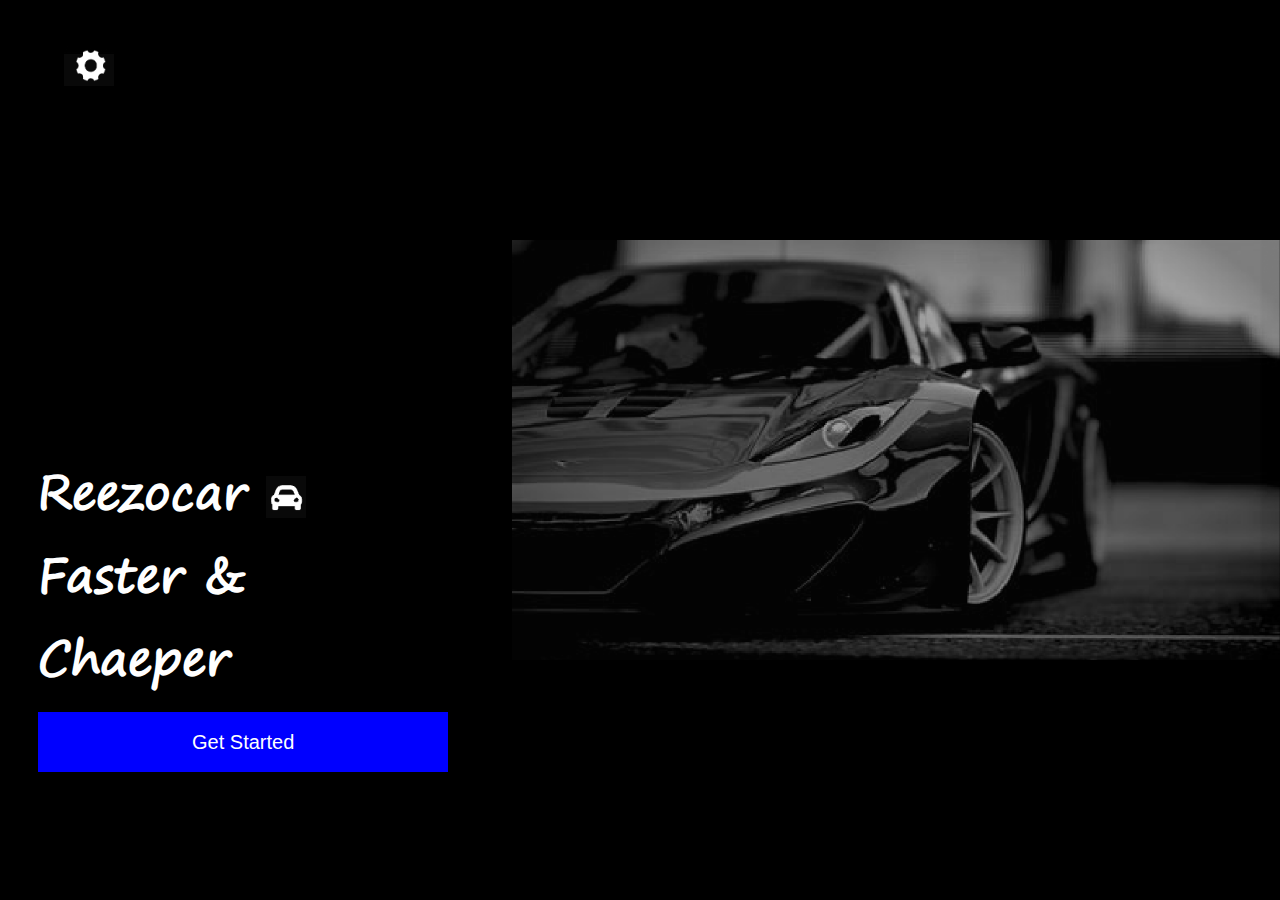
<file: code1/index.html>
<!DOCTYPE html>
<html>
	<head>
		<meta charset="utf-8">
		<title></title>
		<link rel="stylesheet" type="text/css" href="css/public.css"/>
		<link rel="stylesheet" type="text/css" href="css/style.css"/>
	</head>
	<body>
		<div class="index">
			<img src="img/3.png" class="setting" >
			<img src="img/ren.png" class="ren">
			<div class="left">
				<div class="text">
					<h3>Reezocar <img src="img/2.png" ></h3>
					<h3>Faster & Chaeper</h3>
					<button type="button"><a href="page2.html">Get Started</a></button>
				</div>
			</div>
			<div class="right">
				
				<img src="img/1.png" >
			</div>
		</div>
		
	</body>
</html>
</file>
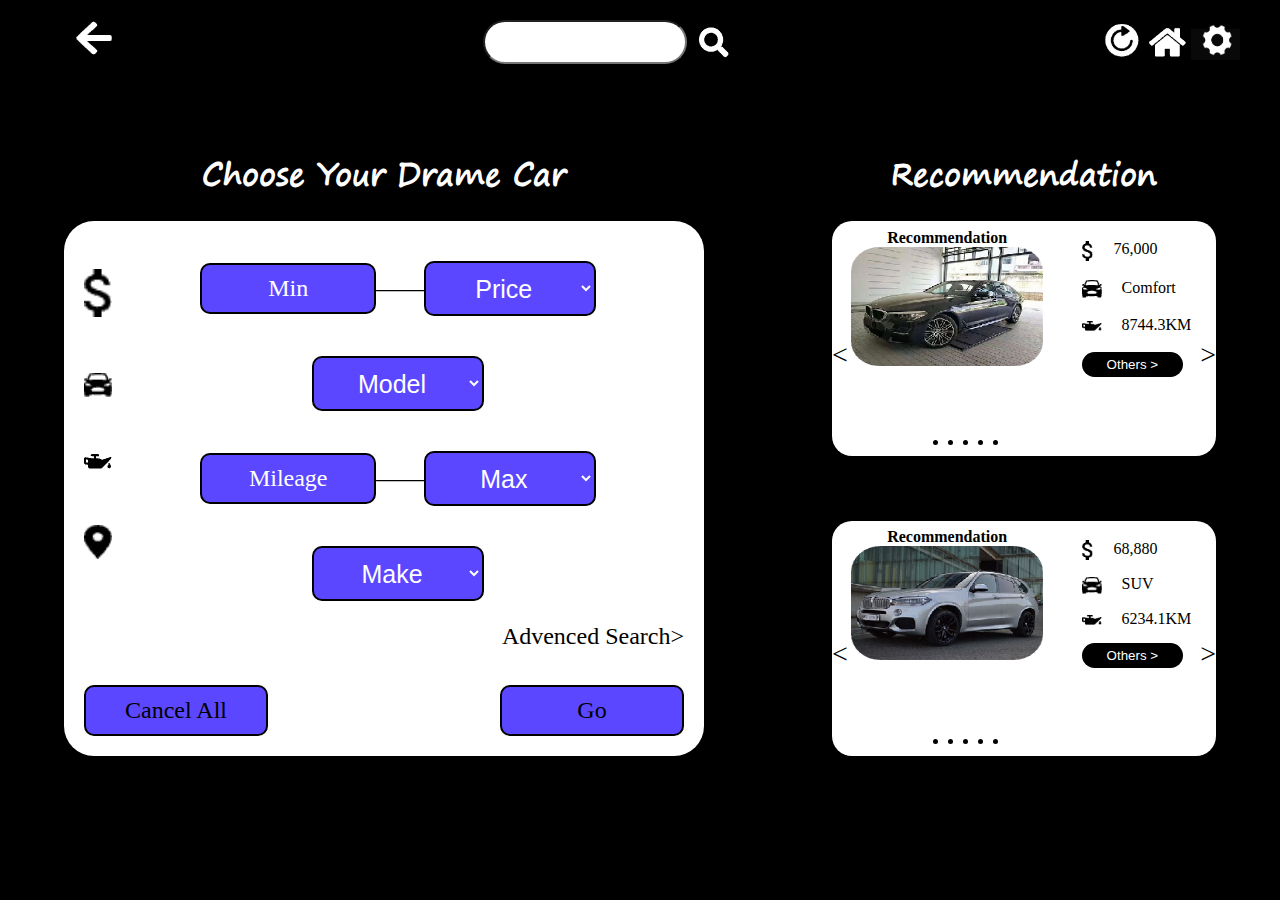
<file: code1/page2.html>
<!DOCTYPE html>
<html>
	<head>
		<meta charset="utf-8">
		<title></title>
		<link rel="stylesheet" type="text/css" href="css/public.css"/>
		<link rel="stylesheet" type="text/css" href="css/p2.css"/>
	</head>
	<body>
		<div class="p2">
			<div class="header">
				<div class="back">
					<a href="index.html"><img src="img/back.png" ></a>
				</div>
				<div class="search">
				<input type="" name="" id="inp" value="" onChange="yanzheng()" />
				<img src="img/search.png" onClick="yanzheng()">
				</div>
				<div class="more">
					<img src="img/refresh.png" >
					<img src="img/home.png" >
					<a href="page3.html"><img src="img/3.png" ></a>
				</div>
			</div>
			 <div class="cont">
				 <div class="left">
				  <h3>Choose Your Drame Car</h3>
				  <div class="box">
					  <div class="shang">
						  <div class="icon">
							  <img src="img/i1.png" >
							  <img src="img/i2.png" >
							  <img src="img/i3.png" >
							  <img src="img/i4.png" >
						  </div>
						  <div class="btn-11">
						  							 <div class="row">
						  								<select name="" id="price1">
						  									<option value="0" disabled="disabled" selected="selected">Price</option>
						  									<option value="10000"  >10000</option>
						  									<option value="20000"  >20000</option>
						  									<option value="30000"  >30000</option>
						  								</select>	  
						  							 </div>
						  							 <div class="row">
						  								<select name="" id="model1">
						  									<option value="0" disabled="disabled" selected="selected">Model</option>
						  									<option value="10000"  >SUV</option>
						  									<option value="20000"  >Comfort</option>
						  									 
						  								</select>	  
						  							 </div>
						  							 <div class="row">
						  							 	<select name="" id="mileage1">
						  							 		<option value="0" disabled="disabled" selected="selected">Mileage</option>
						  							 		<option value="10000"  >6000</option>
						  							 		<option value="20000"  >10000</option>
						  							 		 
						  							 	</select>	
						  							 </div>
						  							 <div class="row">
						  							 	<select name="" id="make1">
						  							 		<option value="0" disabled="disabled" selected="selected">Make</option>
						  							 		<option value="10000"  >6000</option>
						  							 		<option value="20000"  >10000</option>
						  							 		 
						  							 	</select>	 
						  							 </div>
						  </div>
						  <div class="btn-1">
							 <div class="row">
								 <span>Min</span>—— 
								 <select name="" id="price2">
								 	<option value="0" disabled="disabled" selected="selected">Price</option>
								 	<option value="10000"  >10000</option>
								 	<option value="20000"  >20000</option>
								 	<option value="30000"  >30000</option>
								 </select>	  
							 </div>
							 <div class="row">
								 <select name="" id="model2">
								 	<option value="0" disabled="disabled" selected="selected">Model</option>
								 	<option value="10000"  >SUV</option>
								 	<option value="20000"  >Comfort</option>
								 	 
								 </select>	  
							 </div>
							 <div class="row">
							 	 <span>Mileage</span>——
								  <select name="" id="mileage2">
								 	<option value="0" disabled="disabled" selected="selected">Max</option>
								 	<option value="10000"  >6000</option>
								 	<option value="20000"  >10000</option>
								 	 
								 </select>	 
							 </div>
							 <div class="row">
							 	<select name="" id="make2">
							 		<option value="0" disabled="disabled" selected="selected">Make</option>
							 		<option value="10000"  >Melbourne</option>
							 		<option value="20000"  >Sydney</option>
							 		<option value="20000"  >Brisbane</option> 
							 	</select>	 
							 </div>
						  </div>
					  </div>
					  <div class="m btn">	<select name="" id="other">
							 		<option value="0" disabled="disabled" selected="selected">Others</option>
							 		<option value="10000"  >6000</option>
							 		<option value="20000"  >10000</option>
							 		 
							 	</select>	 </div>
					  <p>Advenced Search></p>
					  <div class="btn-2">
						  <span>Cancel All</span>
						  <span class="l" onClick="yanzheng2()">Go</span>
						  <span class="m" onClick="yanzheng1()">Go</span>
					  </div>
				  </div>
				 </div>
				 <div class="right">
				 	<h3>Recommendation</h3>
					<div class="card-box">
						
					
					<div class="card">
					
						<div class="swiper">
							<div class="item">
									
								 
								<div class="item-left">
									<h4>Recommendation</h4>
									<img src="img/p1.png" >
									</div>
								<div class="item-right">
									<div><img src="img/i1.png" ><span>76,000</span></div>
									<div><img src="img/i2.png" ><span>Comfort</span> </div>
									<div><img src="img/i3.png" ><span>8744.3KM</span></div>
									<div><button type="button">Others ></button></div>
								</div>
							</div>
						</div>
						<div class="change">
							<span><</span>
							<span>></span>
						</div>
						<div class="point">
							<ul>
								<li></li>
								<li></li>
								<li></li>
								<li></li>
								<li></li>
							</ul>
						</div>
					</div>
					<div class="card">
					
						<div class="swiper">
							<div class="item">
									
								 
								<div class="item-left">
									<h4>Recommendation</h4>
									<img src="img/p2.png" >
									</div>
								<div class="item-right">
									<div><img src="img/i1.png" ><span>68,880</span></div>
									<div><img src="img/i2.png" ><span>SUV</span> </div>
									<div><img src="img/i3.png" ><span>6234.1KM</span></div>
									<div><button type="button">Others ></button></div>
								</div>
							</div>
						</div>
						<div class="change">
							<span><</span>
							<span>></span>
						</div>
						<div class="point">
							<ul>
								<li></li>
								<li></li>
								<li></li>
								<li></li>
								<li></li>
							</ul>
						</div>
					</div>
					</div>
				 </div>
			 </div>
			 <div class="m ren" >	<img src="img/ren.png"></div>
		
		</div>
		<script>
		function yanzheng(){
			const inp=document.getElementById('inp')
			if(!inp.value){
				alert('搜索内容不能为空')
			}else{
				location.href="page4.html"
			}
		}
		function yanzheng1(){
		 
			const price1=document.querySelector('#price1')
			console.log(price1.selectedIndex )
			if(price1.value==0){
				alert('price cannot be void')
				return
			}
			const model1=document.getElementById('model1')
			if(model1.value==0){
				alert('model cannot be void')
				return
			}
			const mileage1=document.getElementById('mileage1')
			if(mileage1.value==0){
				alert('mileage cannot be void')
				return
			}
			const make1=document.getElementById('make1')
			if(make1.value==0){
				alert('make cannot be void')
				return
			}
			const other=document.getElementById('other')
			if(other.value==0){
				alert('other cannot be void')
				return
			}
			location.href="page4.html"
			
		}
		function yanzheng2(){
			const price2=document.querySelector('#price2')
			console.log(price2.selectedIndex )
			if(price2.value==0){
				alert('price cannot be void')
				return
			}
			const model2=document.getElementById('model2')
			if(model2.value==0){
				alert('model cannot be void')
				return
			}
			const mileage2=document.getElementById('mileage2')
			if(mileage2.value==0){
				alert('mileage cannot be void')
				return
			}
			const make2=document.getElementById('make2')
			if(make2.value==0){
				alert('make cannot be void')
				return
			}
			location.href="page4.html"
		}
		</script>
	</body>
</html>
</file>
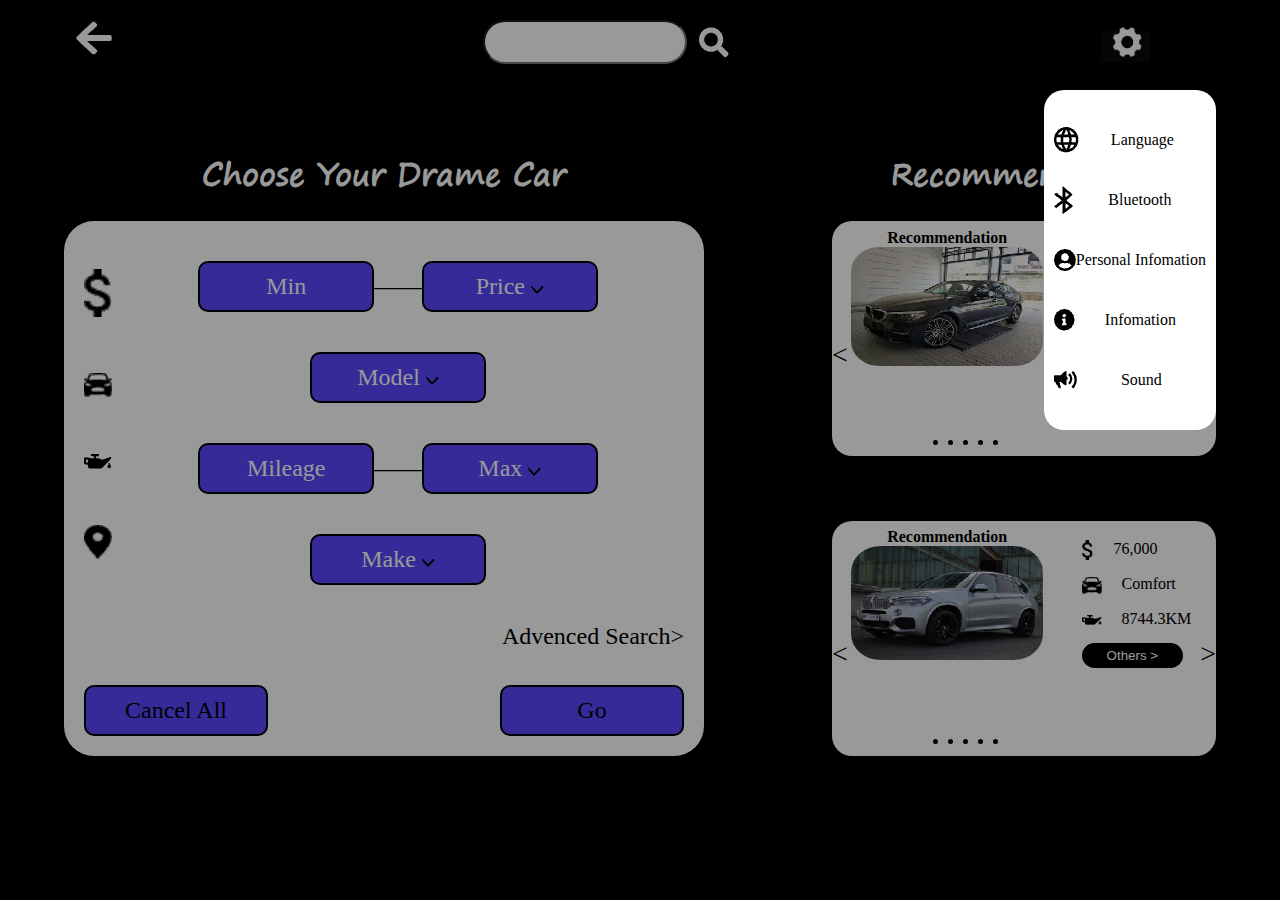
<file: code1/page3.html>
<!DOCTYPE html>
<html>
	<head>
		<meta charset="utf-8">
		<title></title>
		<link rel="stylesheet" type="text/css" href="css/public.css"/>
		<link rel="stylesheet" type="text/css" href="css/p2.css"/>
		<style type="text/css">
			 
				 .more>img:nth-child(1){
					 display: block;
				 }
		</style>
	</head>
	<body>
		<div class="p2">
			<div class="header">
				<div class="back">
					<img src="img/back.png" >
				</div>
				<div class="search">
					<input type="" name="" id="inp" value="" onchange="yanzheng()" />
					<img src="img/search.png" onclick="yanzheng()">
				</div>
				<div class="more">
					 
					<img src="img/3.png" >
				</div>
			</div>
			<div class="mask">
				<ul onclick="location.href='page2.html'">
					<li>
						<img src="img/m1.png" >
						<span>Language</span>
					</li>
					<li>
						<img src="img/m2.png" >
						<span>Bluetooth</span>
					</li>
					<li>
						<img src="img/m3.png" >
						<span>Personal Infomation</span>
					</li>
					<li>
						<img src="img/m4.png" >
						<span>Infomation</span>
					</li>
					<li>
						<img src="img/m5.png" >
						<span>Sound</span>
					</li>
				</ul>
			</div>
			 <div class="cont">
				 <div class="left">
				  <h3>Choose Your Drame Car</h3>
				  <div class="box">
					  <div class="shang">
						  <div class="icon">
							  <img src="img/i1.png" >
							  <img src="img/i2.png" >
							  <img src="img/i3.png" >
							  <img src="img/i4.png" >
						  </div>
						  <div class="btn-11">
						  							 <div class="row">
						  								 <span>Price <img src="img/down.png" ></span>
						  							 </div>
						  							 <div class="row">
						  								 <span>Model <img src="img/down.png" ></span>
						  							 </div>
						  							 <div class="row">
						  							 	 <span>Mileag <img src="img/down.png" ></span>
						  							 </div>
						  							 <div class="row">
						  							 	 <span>Make <img src="img/down.png" ></span>
						  							 </div>
						  </div>
						  <div class="btn-1">
							 <div class="row">
								 <span>Min</span>——<span>Price <img src="img/down.png" ></span>
							 </div>
							 <div class="row">
								 <span>Model <img src="img/down.png" ></span>
							 </div>
							 <div class="row">
							 	 <span>Mileage</span>——<span>Max <img src="img/down.png" ></span>
							 </div>
							 <div class="row">
							 	 <span>Make <img src="img/down.png" ></span>
							 </div>
						  </div>
					  </div>
					  <p>Advenced Search></p>
					  <div class="btn-2">
						  <span>Cancel All</span><span>Go</span>
					  </div>
				  </div>
				 </div>
				 <div class="right">
				 	<h3>Recommendation</h3>
					<div class="card-box">
					<div class="card">
					
						<div class="swiper">
							<div class="item">
									
								 
								<div class="item-left">
									<h4>Recommendation</h4>
									<img src="img/p1.png" >
									</div>
								<div class="item-right">
									<div><img src="img/i1.png" ><span>76,000</span></div>
									<div><img src="img/i2.png" ><span>Comfort</span> </div>
									<div><img src="img/i3.png" ><span>8744.3KM</span></div>
									<div><button type="button">Others ></button></div>
								</div>
							</div>
						</div>
						<div class="change">
							<span><</span>
							<span>></span>
						</div>
						<div class="point">
							<ul>
								<li></li>
								<li></li>
								<li></li>
								<li></li>
								<li></li>
							</ul>
						</div>
					</div>
					<div class="card">
					
						<div class="swiper">
							<div class="item">
									
								 
								<div class="item-left">
									<h4>Recommendation</h4>
									<img src="img/p2.png" >
									</div>
								<div class="item-right">
									<div><img src="img/i1.png" ><span>76,000</span></div>
									<div><img src="img/i2.png" ><span>Comfort</span> </div>
									<div><img src="img/i3.png" ><span>8744.3KM</span></div>
									<div><button type="button">Others ></button></div>
								</div>
							</div>
						</div>
						<div class="change">
							<span><</span>
							<span>></span>
						</div>
						<div class="point">
							<ul>
								<li></li>
								<li></li>
								<li></li>
								<li></li>
								<li></li>
							</ul>
						</div>
					</div>
					</div>
				 </div>
			 </div>
			 <div class="m ren" >	<img src="img/ren.png"></div>
		</div>
		<script>
		function yanzheng(){
			const inp=document.getElementById('inp')
			if(!inp.value){
				alert('搜索内容不能为空')
			}
		}
		</script>
	</body>
</html>
</file>
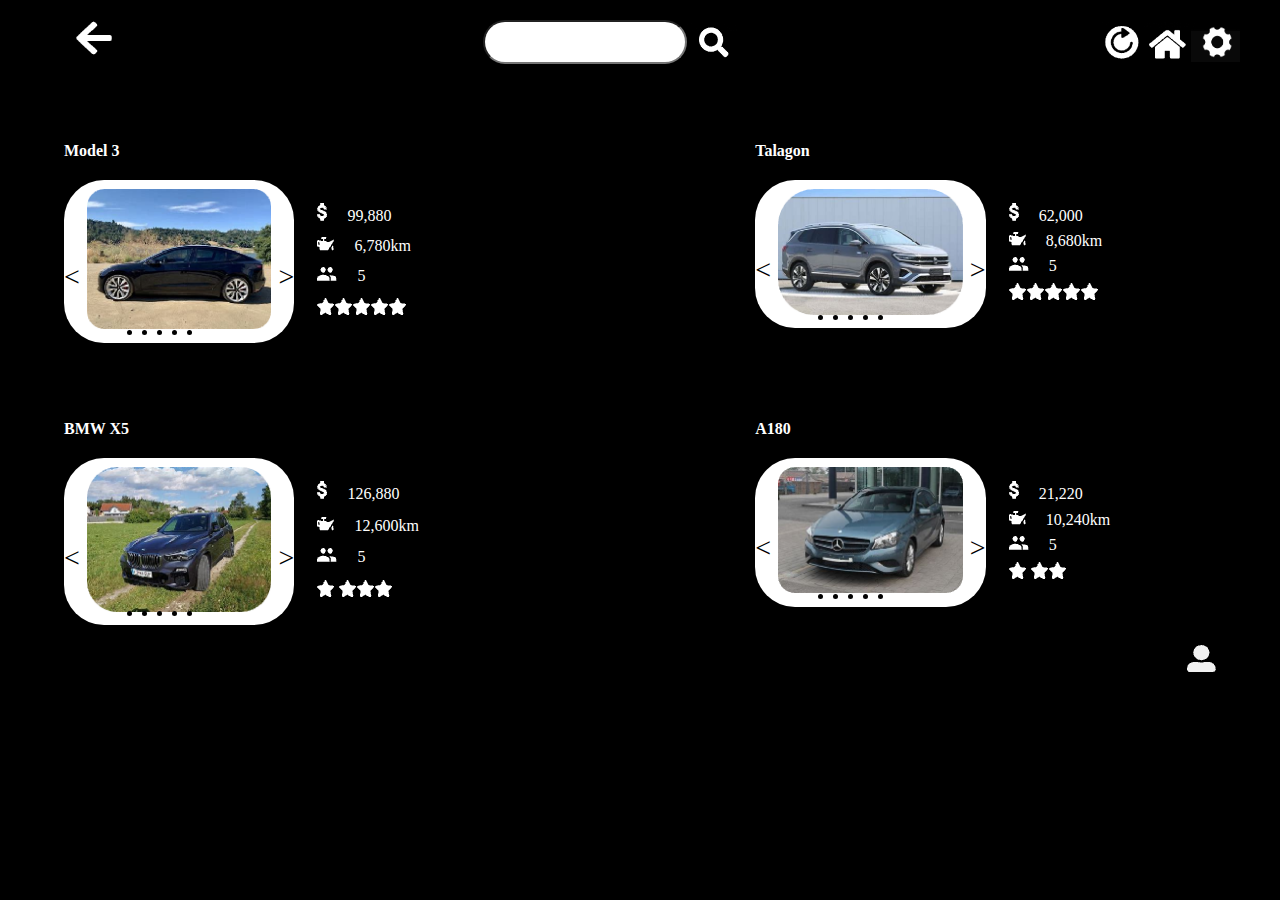
<file: code1/page4.html>
<!DOCTYPE html>
<html>
	<head>
		<meta charset="utf-8">
		<title></title>
		<link rel="stylesheet" type="text/css" href="css/public.css"/>
		<link rel="stylesheet" type="text/css" href="css/p4.css"/>
	</head>
	<body>
		<div class="p4">
			<div class="header">
				<div class="back">
					<a href="page3.html"><img src="img/back.png" ></a>
				</div>
				<div class="search">
					<input type="" name="" id="" value="" />
					<img src="img/search.png" >
				</div>
				<div class="more">
					 <img src="img/refresh.png" >
					 <img src="img/home.png" >
					<img src="img/3.png" >
				</div>
			</div>
			 
			 <div class="cont">
				 <div class="card"  onclick="toP5()">
				 <h4>Model 3</h4>
				 	<div class="swiper">
						
				 		<div class="item">
				 				
				 			 
				 			<div class="item-left">
				 				
				 				<img src="img/c1.png" >
								<div class="change">
									<span><</span>
									<span>></span>
								</div>
								<div class="point">
									<ul>
										<li></li>
										<li></li>
										<li></li>
										<li></li>
										<li></li>
									</ul>
								</div>
				 				</div>
				 			<div class="item-right">
				 				<div><img src="img/i11.png" ><span>99,880</span></div>
				 				<div><img src="img/i12.png" ><span>6,780km</span> </div>
				 				<div><img src="img/i13.png" ><span>5</span></div>
				 				<div><img src="img/i14.png" ><img src="img/i14.png" ><img src="img/i14.png" ><img src="img/i14.png" ><img src="img/i14.png" ></div>
				 			</div>
				 		</div>
				 	</div>
				 
				 </div>
				 <div class="card" onclick="toP5()">
				 <h4>Talagon</h4>
				 	<div class="swiper">
				 		<div class="item">
				 				
				 			 
				 			<div class="item-left">
				 				
				 				<img src="img/c2.png" >
								<div class="change">
									<span><</span>
									<span>></span>
								</div>
								<div class="point">
									<ul>
										<li></li>
										<li></li>
										<li></li>
										<li></li>
										<li></li>
									</ul>
								</div>
				 				</div>
				 			<div class="item-right">
				 				<div><img src="img/i11.png" ><span>62,000</span></div>
				 				<div><img src="img/i12.png" ><span>8,680km</span> </div>
				 				<div><img src="img/i13.png" ><span>5</span></div>
				 				<div><img src="img/i14.png" ><img src="img/i14.png" ><img src="img/i14.png" ><img src="img/i14.png" ><img src="img/i14.png" ></div>
				 			</div>
				 		</div>
				 	</div>
				 	
				 </div>
				 <div class="card" onclick="toP5()">
				 <h4>BMW X5</h4>
				 	<div class="swiper">
				 		<div class="item">
				 				
				 			 
				 			<div class="item-left">
				 				
				 				<img src="img/c3.png" >
								<div class="change">
									<span><</span>
									<span>></span>
								</div>
								<div class="point">
									<ul>
										<li></li>
										<li></li>
										<li></li>
										<li></li>
										<li></li>
									</ul>
								</div>
				 				</div>
				 		<div class="item-right">
				 			<div><img src="img/i11.png" ><span>126,880</span></div>
				 			<div><img src="img/i12.png" ><span>12,600km</span> </div>
				 			<div><img src="img/i13.png" ><span>5</span></div>
				 			<div><img src="img/i14.png" > <img src="img/i14.png" ><img src="img/i14.png" ><img src="img/i14.png" ></div>
				 		</div>
				 		</div>
				 	</div>
				 	
				 </div>
				 <div class="card" onclick="toP5()">
				 	<h4>A180</h4>
				 	<div class="swiper">
				 		<div class="item">
				 				
				 			 
				 			<div class="item-left">
				 			
				 				<img src="img/c4.png" >
								<div class="change">
									<span><</span>
									<span>></span>
								</div>
								<div class="point">
									<ul>
										<li></li>
										<li></li>
										<li></li>
										<li></li>
										<li></li>
									</ul>
								</div>
				 				</div>
				 			<div class="item-right">
				 				<div><img src="img/i11.png" ><span>21,220</span></div>
				 				<div><img src="img/i12.png" ><span>10,240km</span> </div>
				 				<div><img src="img/i13.png" ><span>5</span></div>
				 				<div><img src="img/i14.png" > <img src="img/i14.png" ><img src="img/i14.png" ></div>
				 			</div>
				 		</div>
				 	</div>
				 
				 </div>
				 
			</div>
			<div class="m">
				<button type="button">For more <span>></span></button>
			</div>
			<div style="text-align: right;padding-right: 5%;">
				<img src="img/ren.png" >
			</div>
		</div>
		<script>
		function toP5(){
			 
			location.href="page5.html"
		}
		</script>
	</body>
</html>
</file>
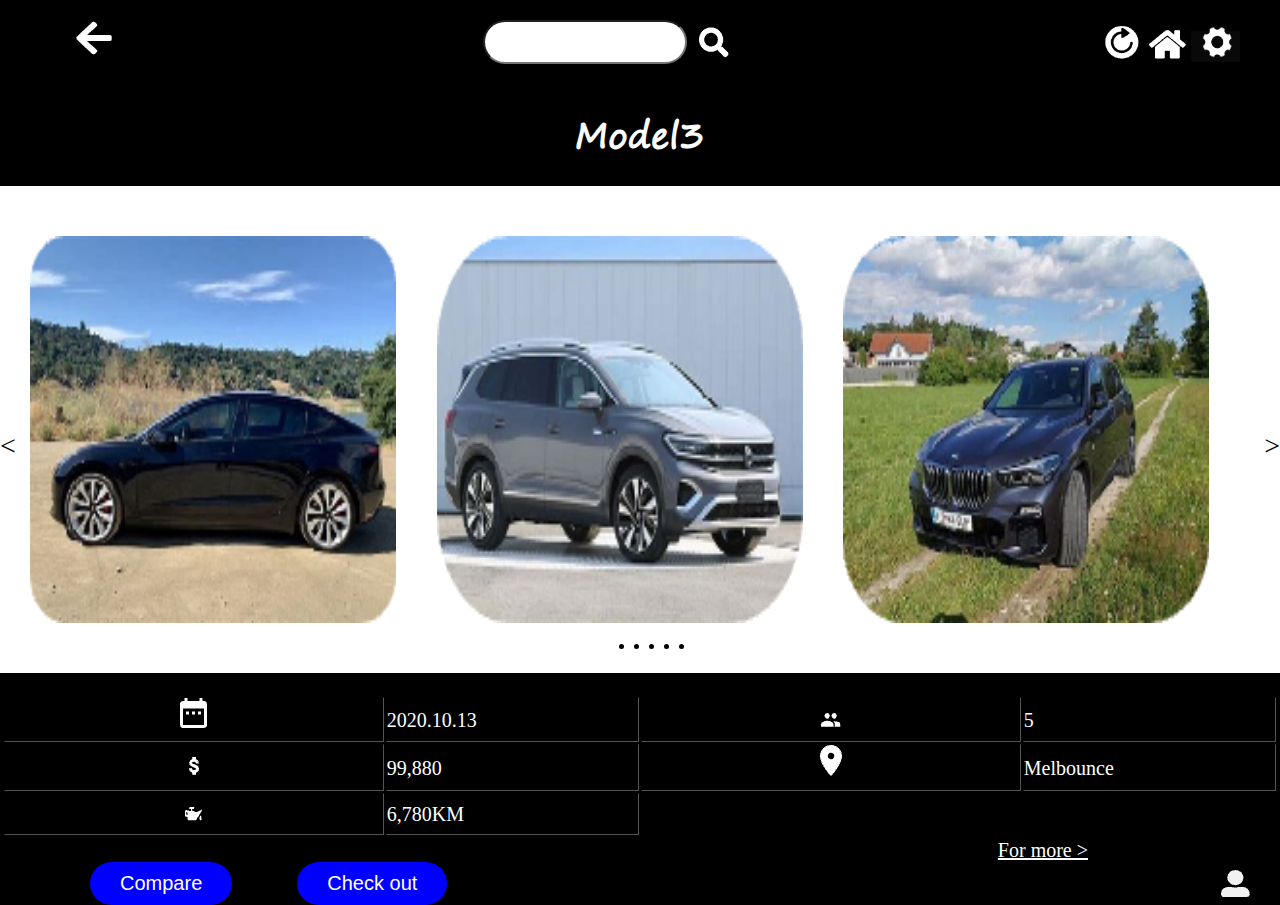
<file: code1/page5.html>
<!DOCTYPE html>
<html>
	<head>
		<meta charset="utf-8">
		<title></title>
		<link rel="stylesheet" type="text/css" href="css/public.css"/>
		<link rel="stylesheet" type="text/css" href="css/p5.css"/>
	</head>
	<body>
		<div class="p5">
			<div class="header">
				<div class="back">
					<a href="page4.html"><img src="img/back.png" ></a>
				</div>
				<div class="search">
					<input type="" name="" id="" value="" />
					<img src="img/search.png" >
				</div>
				<div class="more">
					<img src="img/refresh.png" >
					<img src="img/home.png" >
					<img src="img/3.png" >
				</div>
			</div>
			 <div class="cont">
				 <h3>Model3</h3>
				 <div class="l box">
					 <img src="img/c1.png" >
					 <img src="img/c2.png" >
					 <img src="img/c3.png" >
					 <div class="change">
						 <span><</span>
						 <span>></span>
					 </div>
					 <ul class="point">
						 <li></li>
						 <li></li>
						 <li></li>
						 <li></li>
						 <li></li>
					 </ul>
				 </div>
				 <div class="m">
					 <div class="m box">
					 					 <img src="img/c1.png" >
					 									 <div>
					 										 <img src="img/c2.png" >
					 										 <img src="img/c3.png" >
					 									 </div>
					 					
					 					 
					 					 <ul class="point">
					 						 <li></li>
					 						 <li></li>
					 						 <li></li>
					 						 <li></li>
					 						 <li></li>
					 					 </ul>
					 </div>
				 </div>
				 
				<table border="" cellspacing="" cellpadding="" class="l">
					<tr><th><img src="img/i15.png" ></th><td>2020.10.13</td><th><img src="img/i13.png" ></th><td>5</td></tr>
					<tr><th><img src="img/i11.png" ></th><td>99,880</td><th><img src="img/i16.png" ></th><td>Melbounce</td></tr>
					<tr><th><img src="img/i12.png" ></th><td>6,780KM</td> </tr>
					 
				</table>
				<div  class="m">
					<table border="" cellspacing="" cellpadding="">
						<tr><th><img src="img/i15.png" ></th><td>2020.10.13</td></tr>
						<tr><th><img src="img/i11.png" ></th><td>99,880</td></tr>
						<tr><th><img src="img/i12.png" ></th><td>6,780KM</td> </tr>
						<tr><th><img src="img/i13.png" ></th><td>5</td> </tr>
						<tr><th><img src="img/i16.png" ></th><td>Melbounce</td> </tr>
						 
					</table>
				</div>
				
				<div class="a"><a href="">For more ></a></div>
				<div class="bottom">
					<div><button><a href="page6.html">Compare</a></button>
					<button><a href="page7.html">Check out</a></button></div>
					
					<img src="img/ren.png" >
				</div>
			 </div>
		</div>
		
	</body>
</html>
</file>
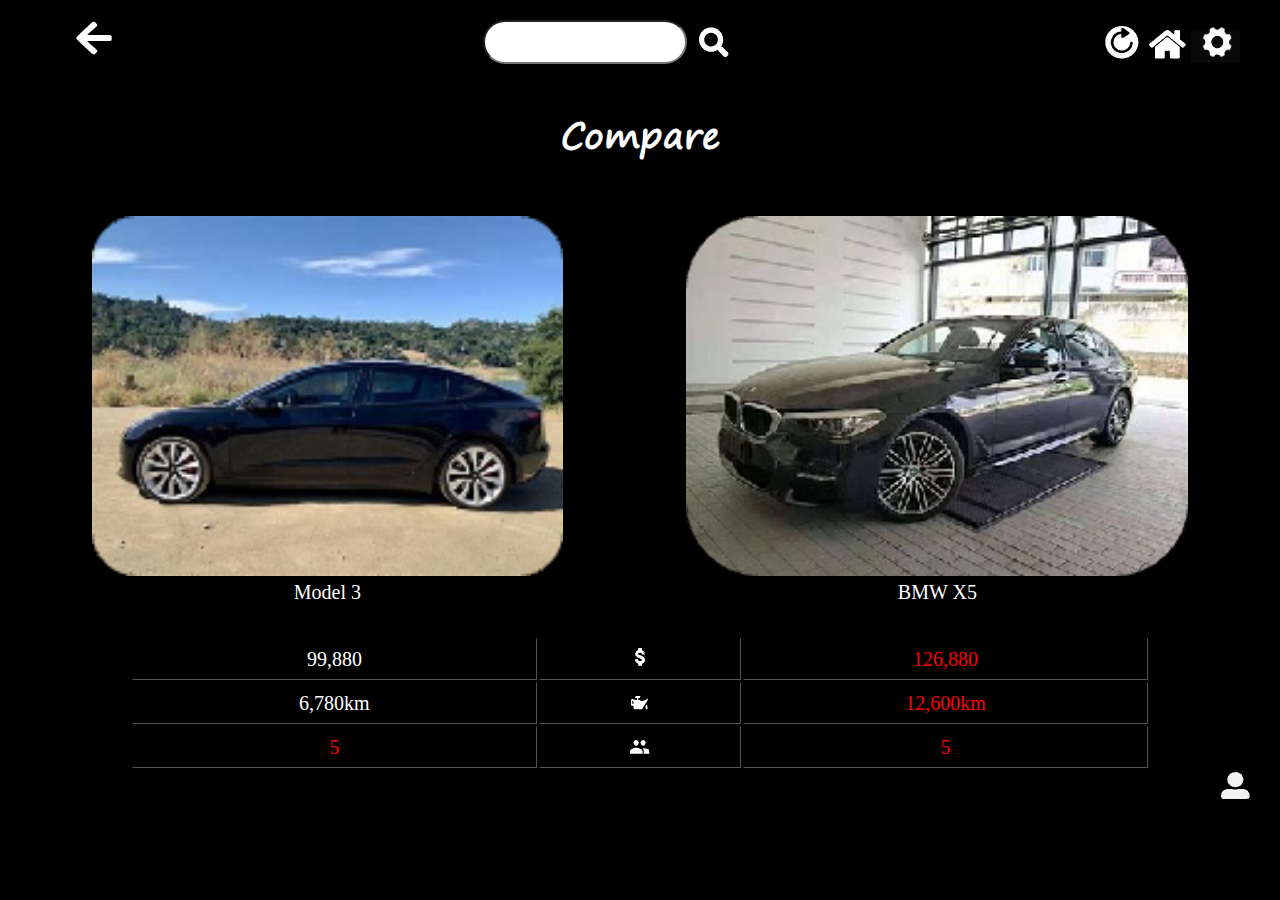
<file: code1/page6.html>
<!DOCTYPE html>
<html>
	<head>
		<meta charset="utf-8">
		<title></title>
		<link rel="stylesheet" type="text/css" href="css/public.css"/>
		<link rel="stylesheet" type="text/css" href="css/p6.css"/>
	</head>
	<body>
		<div class="p5">
			<div class="header">
				<div class="back">
					<a href="page5.html"><img src="img/back.png" ></a>
					
				</div>
				<div class="search">
					<input type="" name="" id="" value="" />
					<img src="img/search.png" >
				</div>
				<div class="more">
					<img src="img/refresh.png" >
					<img src="img/home.png" >
					<img src="img/3.png" >
				</div>
			</div>
			 <div class="cont">
				 <h3>Compare</h3>
				 <img src="img/c6.png" width="100%" class="m" onclick="toP7()">
				 <div class="box">
					 <div>
						  <img src="img/c1.png"  onclick="toP7()">
						 <p>Model 3</p> 
					 </div>
					 <div><img src="./img/p1.png" onclick="toP7()" ><p>BMW X5</p></div>
					
					 
					 
					
					 
				 </div>
				<table border="" cellspacing="" cellpadding="">
					<tr class="r1"> <td>Model 3</td><th> &nbsp;</th><td>BMW XS</td></tr>
					<tr> <td>99,880</td><th><img src="img/i11.png" ></th><td>126,880</td></tr>
					<tr> <td>6,780km</td><th><img src="img/i12.png" ></th><td>12,600km</td></tr>
					<tr> <td style="color: red;">5</td><th><img src="img/i13.png" ></th><td>5</td></tr>
				 
					 
				</table>
				<img src="img/c5.png" width="100%" class="m" onclick="toP7()" >
				 <div class="change">
				 						 <span><</span>
				 						 <span>></span>
				 </div>
				<div class="bottom">
					 
					
					<img src="img/ren.png" >
				</div>
			 </div>
		</div>
		
	</body>
	<script>
		function toP7(){
			window.location.href="page7.html"
		}
	</script>
</html>
</file>
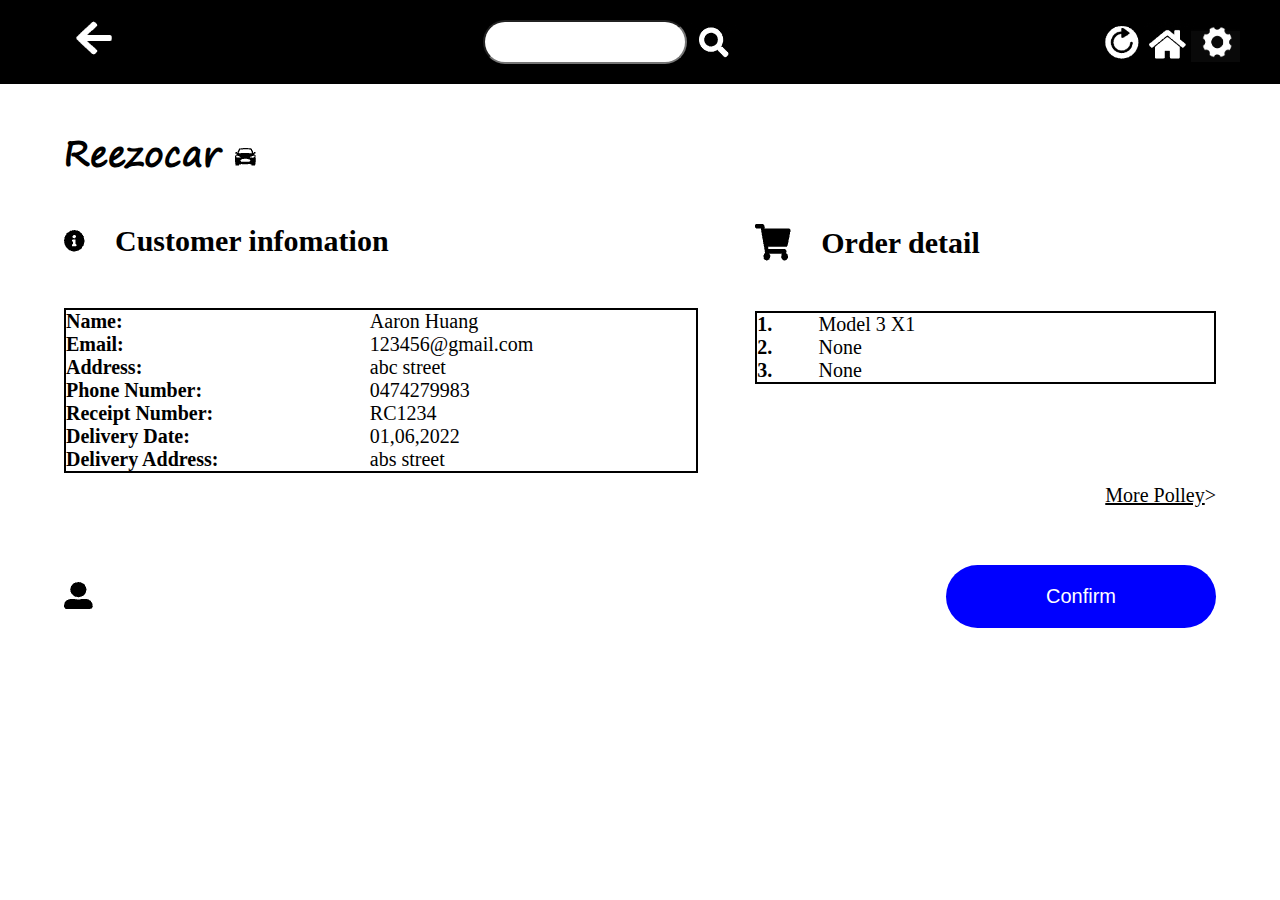
<file: code1/page7.html>
<!DOCTYPE html>
<html>
	<head>
		<meta charset="utf-8">
		<title></title>
		<link rel="stylesheet" type="text/css" href="css/public.css"/>
		<link rel="stylesheet" type="text/css" href="css/p7.css"/>
	</head>
	<body>
		<div class="p7">
			<div class="header">
				<div class="back">
					 <img src="img/back.png" onclick="history.go(-1)" > 
				</div>
				<div class="search">
					<input type="" name="" id="" value="" />
					<img src="img/search.png" >
				</div>
				<div class="more">
					<img src="img/refresh.png" >
					<img src="img/home.png" >
					<img src="img/3.png" >
				</div>
			</div>
			 <div class="cont">
				 <h3>Reezocar <img src="img/i2.png" ></h3>
				 <div class="box">
					 <div class="left">
						 <h4><img src="img/m4.png" >Customer infomation</h4>
						<table border="0" cellspacing="0" cellpadding="0">
							<tr><th>Name:</th><td>Aaron Huang</td></tr>
							<tr><th>Email:</th><td>123456@gmail.com</td></tr>
							<tr><th>Address:</th><td>abc street</td></tr>
							<tr><th>Phone Number:</th><td>0474279983</td></tr>
							<tr><th>Receipt Number:</th><td>RC1234</td></tr>
							<tr><th>Delivery Date:</th><td>01,06,2022</td></tr>
							<tr><th>Delivery Address:</th><td>abs street</td></tr>
						</table>
					 </div>
					 <div class="right">
						 <h4><img src="img/i5.png" >Order detail</h4>
						 <table border="0" cellspacing="0" cellpadding="0">
						 	<tr><th>1.</th><td>Model 3   X1</td></tr>
						 <tr><th>2.</th><td>None</td></tr>					
								 <tr><th>3.</th><td>None</td></tr>
						 </table>
						 <p><a href="">More Polley</a>></p>
					 </div>
				 </div>
				 <div class="bottom">
					  <img src="img/ren.png" class="m" >
					 <img src="img/i6.png" >
					 <button type="button">Confirm</button>
					
				 </div>
			 </div>
		</div>
		
	</body>
</html>
</file>
<file: code1/css/public.css>
@font-face {
	font-family:'SegoePrint';
	src: url(../font/SegoePrint.ttf);
}
*{
	margin: 0;
	padding: 0;
	
}
html,body{
	width: 100%;
	height: 100%;
	
}
 
.header{
	display: flex;
	justify-content: space-between;
	align-items: center;
	padding: 20px 5%;
}
.header .search {
	display: flex;
	align-items: center;
}
.header img{
	height: 40px;
}
.header input{
	width: 200px;
	height: 40px;
	border-radius: 100px;
}
.header .more{
	width: 10%;
	display: flex;
	justify-content: space-between;
}
.m{
	display: none;
}

 @media screen and (max-width:750px) {
	 .more>img:nth-child(2){
		 display: none;
	 }
	 .m{
		 display: block;
	 }
	 .more>img:nth-child(1){
		 display: none;
	 }
	 .search img{
		 display: none;
	 }
	 .search{
		 position: relative;
	 }
	 .search::after{
		 content: '';
		 position: absolute;
		 width: 50px;
		 height: 50px;
		 top: 24%;
		 right: 0;
		 
		 background: url(../img/s2.png) no-repeat;
		 background-size: 20px auto;
		 
	 }
 }
</file>
<file: code1/css/style.css>
*{
	margin: 0;
	padding: 0;
}
html,body{
	width: 100%;
	height: 100%;
}
a{
	color: white;
	text-decoration: none;
}
.index{
	background-color: black;
	font-family: 'SegoePrint';
	height: 100%;
	display: flex;
	color: white;
	 
}
.index .left{
	width:40%;
	font-size: 40px;
	display: flex;
	flex-direction: column;
	justify-content: flex-end;
	padding-bottom:10%;
	padding-right: 5%;
	box-sizing: border-box;
	padding-left: 3%;
}
.index .left img{
	width: 40px;
	vertical-align: middle;
}
.index button{
	width: 100%;
	background-color: #0000ff;
	color: white;
	border: none;
	height: 60px;
	font-size: 20px;
}
.index .right{
	display: flex;
	width: 60%;
	align-items: center;
}
.index .right img{
	width: 100%;
}
.setting{
	position: absolute;
	width:50px;
	left: 5%;
	top: 5%;
	}
	.ren{
		position: absolute;
		height:30px;
		right: 5%;
		top: 6%;
		display: none;
		}
 @media screen and (max-width:750px) {
	 .ren{
		 display: block;
	 }
 	.index{
		flex-direction: column-reverse;
		 align-items: flex-end;
	}
	.index .right{
		overflow: hidden;
	}
	.index .right img{
	 
		height: 50vh;	
		width: auto;
	}
	.index .left{
		width: 100%;
		font-size: 30px;
	}
	
	.index button{
		margin-top: 70px;
		border-radius: 20px;
	}
 }
</file>
<file: code1/css/p2.css>
*{
	margin: 0;
	padding: 0;
}
html,body{
	width: 100%;
	height: 100%;
}
 
	
.p2{
	height: 100%;
	background-color: #000000;
}
.header{
	display: flex;
	justify-content: space-between;
	align-items: center;
	padding: 20px 5%;
}
.header .search {
	display: flex;
	align-items: center;
}
.header img{
	height: 40px;
}
.header input{
	width: 200px;
	height: 40px;
	border-radius: 100px;
}
.header .more{
	width: 10%;
	display: flex;
	justify-content: space-between;
}
.cont h3{
	color: white;
	font-family: 'SegoePrint';
	text-align: center;
	font-size: 30px;
	padding-bottom: 20px;
}
.cont{
	display: flex;
}
.cont .box{
	background-color: white;
	padding: 20px;
	border-radius: 30px;
	height: 55vh;
	font-size: 24px;
	display: flex;
	flex-direction: column;justify-content: space-between;
}
.p2 .left{
	width: 60%;
	padding: 5%;
	box-sizing: border-box;
}
.box .shang{
	display: flex;
	height: 70%;
	text-align: center;
}
.shang .icon{
	display: flex;
	flex-direction: column;
	justify-content: space-around;
}
.box p{
	text-align: right;
}
.box span{
	background-color: #5A47FF;
	color: white;
	border: 2px solid #000;
	display: inline-block;
	width: 30%;
	text-align: center;
	padding: 10px 0;
	border-radius: 10px;
}
.row{
	padding: 20px 0;
	display: flex;
	align-items: center;
	justify-content: center;
}
.btn-1{
	display: flex;
	justify-content: space-between;
	flex-direction: column;
	flex: 1;
}
.btn-2{
	display: flex;
	justify-content: space-between;
	
}
.btn-2 span{
	color: #000;
}
.card{
	background-color: white;
	border-radius: 20px;
	height: 44%;
	box-sizing: border-box;
	width: 100%;
	position: relative;
	padding-bottom: 20px;
}
.card-box{
	flex: 1;
	display: flex;
	flex-direction: column;
	justify-content: space-between;
}
.change span{
	position: absolute;
	font-size: 28px;
	
}
.point ul{
	position: absolute;
	display: flex;
	left: 25%;
	bottom: 5%;
}
.point li{
	width: 5px;
	list-style: none;
	height: 5px;
	background-color: #000000;
	border-radius: 100px;
	margin: 0 5px;
}
.change span:nth-child(1){
	top: 50%;
}
.change span:nth-child(2){
	top: 50%;
	right: 0;
}
.swiper .item{
	display: flex;
}
.p2 .right{
	flex: 1;
	padding: 5%;
	box-sizing: border-box;
	display: flex;
	flex-direction: column;
	justify-content: space-between;
}
.item-left{
	width: 60%;
	text-align: center;
	padding:2% 5%;
	box-sizing: border-box;
}
.item-left img{
	width: 100%;
	height: 75%;
}
.item-right{
	display: flex;
	justify-content: space-between;
	flex-direction: column;
	padding: 5% 5%;
	white-space: nowrap;
	box-sizing: border-box;
}
.item-right img{
	max-height: 20px;
	max-width: 20px;
	vertical-align: middle;
}
.item-right button{
	color: white;
	background-color: #000000;
	border: none;
	padding: 5px 25px;
	border-radius: 15px;
}
.item-right span{
	padding-left: 20px;
}
select{
	/* width: 100%; */
	width: 30%;
	height: 55px;
	font-size: 25px;
	 text-align: center;
	border-radius: 10px;
	background-color: #5A47FF;
	border:2px solid #000000;
	color: white;
}
.mask{
	position: fixed;
	width: 100%;
	height: 100%;
	left: 0;
	top: 0;
	background: rgba(0,0,0,0.4);
	z-index: 100;
}
.mask ul{
	position: absolute;
	background-color: white;
	right: 5%;
	top: 10%;
	padding: 20px 10px;
	line-height:60px;
	border-radius: 20px;
}
.mask li{
	list-style: none;
	display: flex;
	align-items: center;
}
.mask li span{
	flex: 1;
	text-align: center;
}
.btn-11,.m{
	display: none;
}
.box .m{
	display: none;
}
 @media screen and (max-width:750px) {
	.box .l{
		 display: none;
	 }
	 .box .m{
	 	display: block;
	 }
	 .p2{
		 min-height: 100%;
		 height: auto;
	 }
	 .cont{
		 flex-direction: column;
	 }
	 .cont .box{
		 font-size: 15px;
	 }
	 h3{
		 display: none;
		 
	 }
	 .p2 .left{
		 width: 100%;
	 }
	 .box span{
		 width: 100%;
		 border-radius: 100px;
	 }
	 select{
		 width: 100%;
		 font-size: 16px;
		 border-radius: 100px;
		 height: 45px;
	 }
	 .btn-1{
		 display: none;
	 }
	 .box .shang{
		 justify-content: space-around;
	 }
	 .btn-11{
		 display: block;
		 width: 50%;
		 text-align: center;
	 }
	 .row{
		 padding: 17px;
	 }
	 .m{
		 display: block;
		 margin-top: 10px;
	 }
	 .btn-2 span{
		 width: 30%;
	 }
	 .box p{
		 text-align: center;
	 }
	 .card:nth-child(2){
		 display: none;
	 }
	 .ren{
		 text-align: right;
		padding-right: 5%;
		box-sizing: border-box;
		 width: 100%;
	 }
 }
</file>
<file: code1/css/p4.css>
*{
	margin: 0;
	padding: 0;
}
html,body{
	width: 100%;
	height: 100%;
}
 
	
.p4{
	height: 100%;
	background-color: #000000;
}
h4{
	margin-bottom: 20px;
}
.header{
	display: flex;
	justify-content: space-between;
	align-items: center;
	padding: 20px 5%;
}
.header .search {
	display: flex;
	align-items: center;
}
.header img{
	height: 40px;
}
.header input{
	width: 200px;
	height: 40px;
	border-radius: 100px;
}
.header .more{
	width: 10%;
	display: flex;
	justify-content: space-between;
}
.cont h3{
	color: white;
	text-align: center;
	font-size: 30px;
	padding-bottom: 20px;
}
.cont{
	display: flex;
	flex-wrap: wrap;
	justify-content: space-between;
	padding:0 5%;
}
.cont .box{
	background-color: white;
	padding: 20px;
	border-radius: 30px;
	height: 55vh;
	font-size: 24px;
	display: flex;
	flex-direction: column;justify-content: space-between;
}
.p4 .left{
	width: 60%;
	padding: 5%;
	box-sizing: border-box;
}
.box .shang{
	display: flex;
	height: 70%;
	text-align: center;
}
.shang .icon{
	display: flex;
	flex-direction: column;
	justify-content: space-around;
}
.box p{
	text-align: right;
}
.box span{
	background-color: #0011FF;
	color: white;
	border: 2px solid #000;
	display: inline-block;
	width: 30%;
	text-align: center;
	padding: 10px 0;
	border-radius: 10px;
}
.row{
	padding: 20px 0;
}
.btn-1{
	display: flex;
	justify-content: space-between;
	flex-direction: column;
	flex: 1;
}
.btn-2{
	display: flex;
	justify-content: space-between;
	
}
.btn-2 span{
	color: #000;
}
.card{
	color: white;
	border-radius: 20px;
	height: 40%;
	width: 100%;
	position: relative;
	padding-bottom: 20px;
	width: 40%;
	margin-top: 5%;
}
.change span{
	position: absolute;
	font-size: 28px;
	color: #000;
	
}
.point ul{
	position: absolute;
	display: flex;
	left: 25%;
	bottom: 5%;
}
.point li{
	width: 5px;
	list-style: none;
	height: 5px;
	background-color: #000000;
	border-radius: 100px;
	margin: 0 5px;
}
.change span:nth-child(1){
	top: 50%;
	left: 0;
}
.change span:nth-child(2){
	top: 50%;
	right: 0;
}
.swiper .item{
	display: flex;
}
.p4 .right{
	flex: 1;
	padding: 5%;
	box-sizing: border-box;
	display: flex;
	flex-direction: column;
	justify-content: space-between;
}
.item-left{
	width: 50%;
	text-align: center;
	padding:2% 5%;
	box-sizing: border-box;
		background-color: white;
		border-radius: 40px;
		position: relative;
}
.item-left img{
	width: 100%;
}
.item-right{
	display: flex;
	justify-content: space-between;
	flex-direction: column;
	padding: 5% 5%;
	box-sizing: border-box;
}
.item-right button{
	color: white;
	background-color: #000000;
	border: none;
	padding: 5px 25px;
	border-radius: 15px;
}
.item-right span{
	padding-left: 20px;
}
  @media screen and (max-width:750px) {
	  .p4{
		  display: flex;
		  flex-direction: column;
		  justify-content: space-between;
	  }
	  .card{
		  width: 100%;
	  }
	  .card:nth-child(3),.card:nth-child(4){
		  display: none;
	  }
	  .m{
		  text-align: center;
		  padding-top: 50px;
	  }
	  .m button{
		  width: 60%;
		  padding:10px 0;
		  border-radius: 100px;
		  background-color: white;
	  }
  }
</file>
<file: code1/css/p5.css>
.header{
	background-color: #000000;
}
.box{
	display: flex;
	justify-content: space-between;
	padding:50px 30px;
	position: relative;
	background-color: white;
	
}
.change span{
	position: absolute;
	font-size: 28px;
	color: #000000;
	
}
.point{
	position: absolute;
	display: flex;
	left:48%;
	bottom: 5%;
}
.point li{
	width: 5px;
	list-style: none;
	height: 5px;
	background-color: #000000;
	border-radius: 100px;
	margin: 0 5px;
}
.change span:nth-child(1){
	top: 50%;
	left: 0;
}
.change span:nth-child(2){
	top: 50%;
	right: 0;
}
.box img{
	height: 43vh;
	max-width: 30%;
}
.p5{
	height: 100%;
	color: white;
	background-color: #000000;
}
.cont{
	font-size: 20px;
	background-color: #000000;
	 
}
h3{
	font-size: 35px;
	margin-top: 20px;
	padding-bottom: 20px;
	font-family: 'SegoePrint';
	text-align: center;
}
h4{
	font-size: 30px;
	display: flex;
	align-items: center;
	margin-bottom: 50px;
}
h4 img{
	margin-right: 30px;
}
.left{
	width: 55%;
	padding-right: 5%;
}
.right{
	flex: 1;
	 
}
table{
	border: 2px solid #000;
	width: 100%;
	line-height: 2;
	margin-top: 20px;
}
.right p{
	text-align: right;
	margin-top: 100px;
}
th{
	text-align: left;
	text-align: center;
	width: 30%;
}
.bottom{
	 
	align-items: center;
	display: flex;
	padding: 0 30px;
	justify-content: space-between;
}
.a{
	text-align: right;
	padding-right: 15%;
}
.a a{
	
	color: white;
}
.bottom a{
	color: white;
	text-decoration: none;
}
.bottom button{
	background-color: #0000FF;
	color: white;
	border: none;
	padding: 10px 30px;
	margin-left: 60px;
	border-radius: 100px;
	font-size: 20px;
}
  @media screen and (max-width:750px) {
	  .l{
		  display: none;
	  }
	  .a{
		  font-size: 14px;
		  padding-bottom: 10px;
	  }
	  table{
		  font-size: 16px;
	  }
	  table img{
		  max-width: 30px;
		  max-height: 25px;
	  }
	 h3{
	 		  font-size: 25px;
	 		  margin-top: 0;
	 }
	  .bottom div{
		  display: flex;
		  width: 70%;
		  justify-content: space-between;
	  }
	  .bottom button{
		  font-size: 16px;
		  padding:5px 10px;
		  margin-left: 0;
		  white-space: nowrap;
	  }
	  .m.box{
		  padding:30px 10px;
	  }
	  .m.box img{
		  max-width: 100%;
		  height: auto;
	  }
	  .m.box>img{
		  width: 60%;
	  }
	  .m.box>div{
		  padding-left: 20px;
		  width: 40%;
	  }
	  .cont{
		  height: calc(100% - 100px);
		  display: flex;
		  justify-content: space-between;
		  flex-direction: column;
	  }
  }
</file>
<file: code1/css/p6.css>
.header{
	background-color: #000000;
}
.box{
	display: flex;
	justify-content: space-around;
	padding:30px 30px;
	text-align: center;
	position: relative;
	 
	
}
.change span{
	position: absolute;
	font-size: 28px;
	color: #000000;
	
}
.point{
	position: absolute;
	display: flex;
	left:48%;
	bottom: 5%;
}
.point li{
	width: 5px;
	list-style: none;
	height: 5px;
	background-color: #000000;
	border-radius: 100px;
	margin: 0 5px;
}
.change span:nth-child(1){
	top: 50%;
	left: 0;
}
.change span:nth-child(2){
	top: 50%;
	right: 0;
}
.box img{
	height: 40vh;
	max-width: 40vw;
}
.p5{
	height: 100%;
	color: white;
	background-color: #000000;
}
.cont{
	font-size: 20px;
	background-color: #000000;
	 
}
h3{
	font-size: 35px;
	margin-top: 20px;
	padding-bottom: 20px;
	font-family: 'SegoePrint';
	text-align: center;
}
h4{
	font-size: 30px;
	display: flex;
	align-items: center;
	margin-bottom: 50px;
}
h4 img{
	margin-right: 30px;
}
.left{
	width: 55%;
	padding-right: 5%;
}
.right{
	flex: 1;
	 
}
table{
	border: 2px solid #000;
	width: 80%;
	margin: 0 auto;
	line-height: 2;
	margin-top: 0;
}
.right p{
	text-align: right;
	margin-top: 100px;
}
th{
	text-align: left;
	text-align: center;
	width:20%;
}
td{
	width: 40%;
	text-align: center;
}
td:nth-child(3){
	color: red;
}
.bottom{
	 
	align-items: center;
	display: flex;
	padding: 0 30px;
	justify-content: flex-end;
}
.a{
	text-align: right;
	padding-right: 15%;
}
.a a{
	
	color: white;
}
.bottom button{
	background-color: #0000FF;
	color: white;
	border: none;
	padding: 10px 30px;
	margin-left: 60px;
	border-radius: 100px;
	font-size: 20px;
}
.r1{
	display: none;
}
  @media screen and (max-width:750px) {
	  .r1{
		  display: table-row;
	  }
	  .box{
		  display: none;
	  }
	  h3{
		  font-size: 25px;
		  margin-top: 0;
	  }
	  .bottom{
		  margin-top: 20px;
	  }
	 td:nth-child(3){
		 color: white;
	 }
  }
</file>
<file: code1/css/p7.css>
.header{
	background-color: #000000;
}
.box{
	display: flex;
}
.cont{
	font-size: 20px;
	padding:3% 5%;
}
h3{
	font-size: 35px;
	padding-bottom: 40px;
	font-family: 'SegoePrint';
}
h4{
	font-size: 30px;
	display: flex;
	align-items: center;
	margin-bottom: 50px;
}
h4 img{
	margin-right: 30px;
}
.left{
	width: 55%;
	padding-right: 5%;
}
.right{
	flex: 1;
	 
}
table{
	border: 2px solid #000;
	width: 100%;
}
.right p{
	text-align: right;
	margin-top: 100px;
}
th{
	text-align: left;
}
.bottom{
	padding: 5% 0;
	align-items: center;
	display: flex;
	justify-content: space-between;
}
.bottom button{
	background-color: #0000FF;
	color: white;
	border: none;
	padding: 20px 100px;
	border-radius: 100px;
	font-size: 20px;
}
a{
	color: #000000;
}
  @media screen and (max-width:750px) {
	  .box{
		  flex-direction: column;
	  }
	  .left{
		  width: 100%;
	  }
	  h3{
		  font-size: 25px;
	  }
	  h4{
		  font-size: 20px;
		  margin: 20px 0;
	  }
	  table{
		  font-size: 14px;
		  padding: 10px;
		  /* line-height: 2; */
	  }
	  th{
		  width: 50%;
	  }
	  .bottom{
		  background-color: #000000;
		  display:flex;
		  justify-content: center;
		  flex-direction: row-reverse;
	  }
	  .bottom button{
		  padding: 10px 20px;
		  font-size: 16px;
	  }
	  .p7{
		  display: flex;
		  flex-direction: column;
		  height: 100%;
	  }
	  .cont{
		  flex: 1;
		  padding: 0;
		  box-sizing: border-box;
		  display: flex;
		  flex-direction: column;
		  overflow: hidden;
		  justify-content: space-between;
	  }
	  .cont h3{
		  padding: 20px;
		  padding-bottom: 0;
	  }
	  .cont .box{
		  padding-top: 0;
		  padding: 20px;
	  }
  }
</file>
